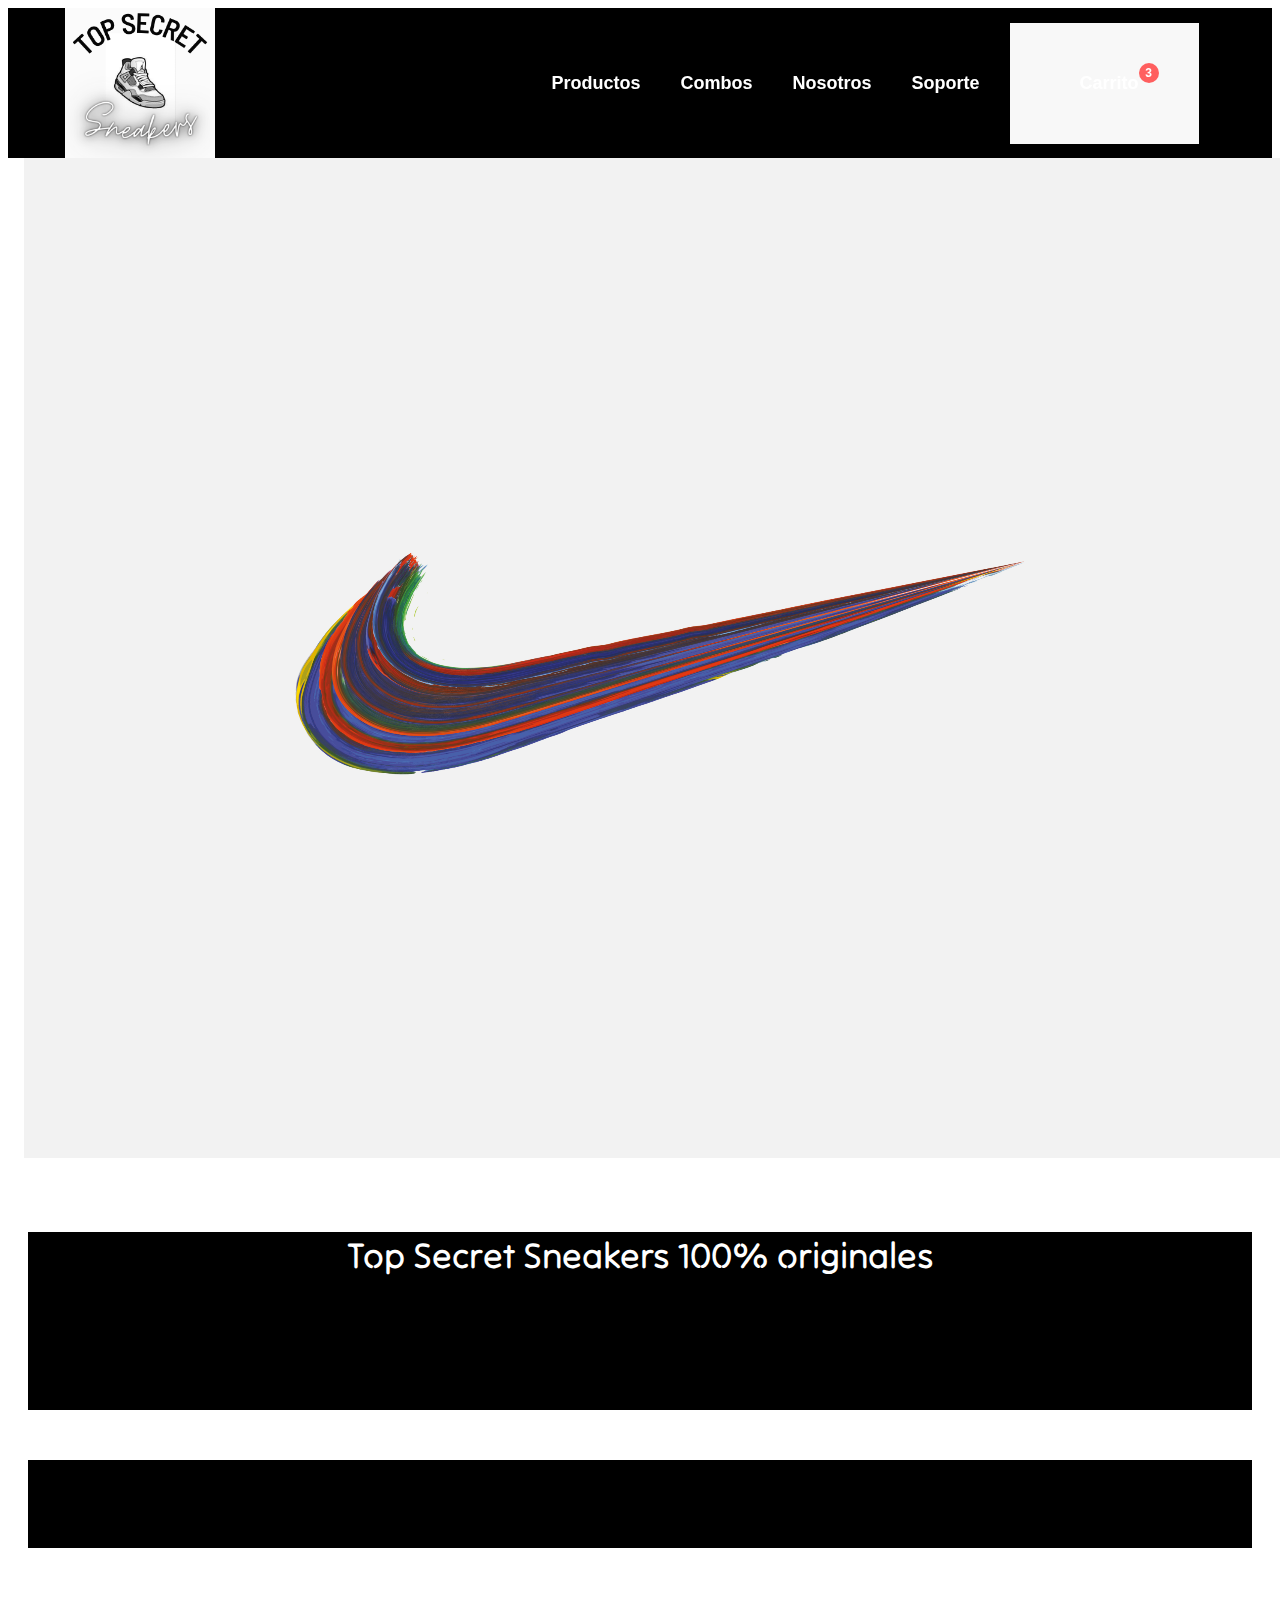
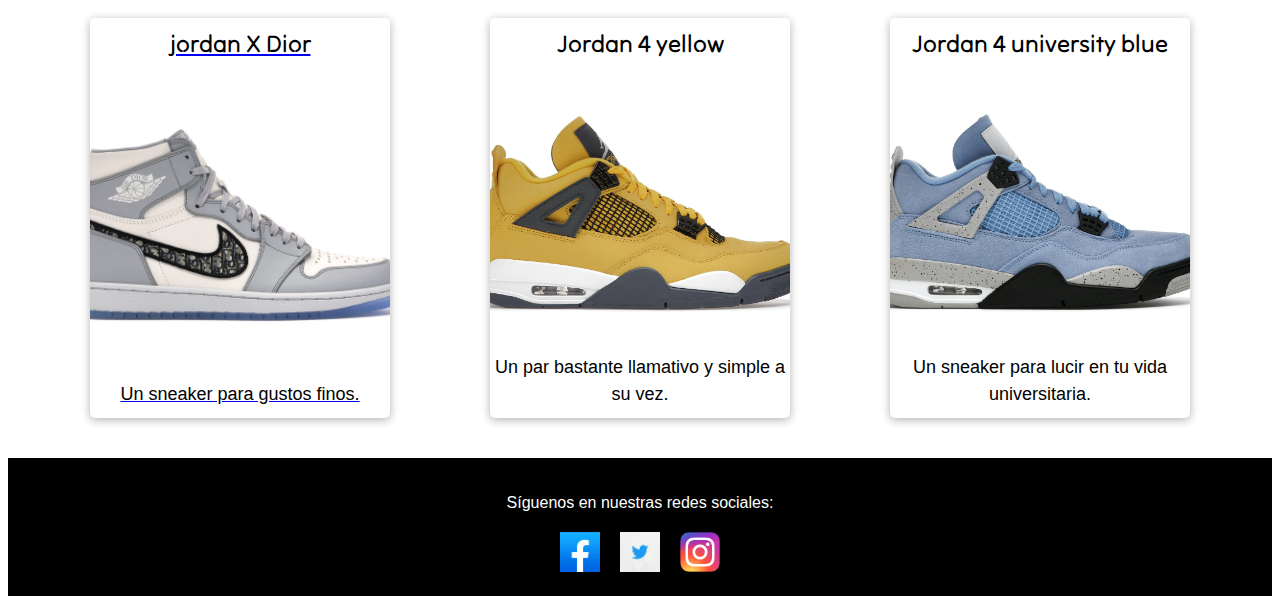
<file: index.html>
<!DOCTYPE html>
<html lang="en">
<head>
    <meta charset="UTF-8">
    <meta http-equiv="X-UA-Compatible" content="IE=edge">
    <meta name="viewport" content="width=device-width, initial-scale=1.0">
    <link rel="shortcut icon" href="img/favicon.png" type="image/x-icon">
    <title>Top Secret Sneakers</title>
    <link rel="stylesheet" href="css/style.css">
</head>
<body>
    <nav>
        <a href="index.html">
            <img  class="logo" src="img/logo.png" alt="logo de top Secret">
        </a>
        <ul>
            <li>
                <a href="pages/productos.html">Productos</a>
            </li>
            <li>
                <a href="pages/combos.html">Combos</a>
            </li>
            <li>
                <a href="pages/nosotros.html">Nosotros</a>
            </li>
            <li>
                <a href="pages/soporte.html">Soporte</a>
            </li>
             <li class="cart"><i class="fas fa-shopping-cart"></i> 
                <a href="pages/carrito.html">Carrito</a>
            </li>
        </ul>
    </nav>
    <!-- #ends nav -->
    <header>
        <img src="img/main.jpg" alt="imagen de pagina principal">
    </header>
    <main>
        <section class="backgroundblack">
            <h1>Top Secret Sneakers 100% originales</h1>
            <p>En nuestra página encontrarás una amplia variedad de sneakers de las mejores marcas del mercado, con los últimos diseños y las tendencias más actuales.

                Nuestro objetivo es brindarte la mejor experiencia de compra, para que encuentres los sneakers que mejor se adapten a tus necesidades y estilo personal. Por eso, hemos desarrollado una plataforma fácil de usar y navegar, con opciones de búsqueda y filtrado para que puedas encontrar rápidamente lo que estás buscando.</p>
        </section>
        <section class="backgroundblack">
            <h2>Productos destacados</h2>
            <p>Aqui tienes nuestros sneakers mas demandados del mercado actual</p>
            </p>
        </section>
        <section>
            
            <div class="sneaker-box">
                <a href="#">
                    <div class="sneaker">
                        <h2 class="black">jordan X Dior</h2>
                        <img src="productos-img/Air-Jordan-1-Retro-High-Dior-Product.webp" alt="">
                        <p class="black">Un sneaker para gustos finos.</p>
                    </div>
                </a>
                <div class="sneaker">
                  <h2 class="black">Jordan 4 yellow</h2>
                  <img src="productos-img/Air-Jordan-4-Retro-Lightning-2021-Product.webp"alt="">
                  <p class="black">Un par bastante llamativo y simple a su vez.</p>
                </div>
                <div class="sneaker">
                  <h2 class="black">Jordan 4 university blue</h2>
                  <img src="productos-img/Air-Jordan-4-Retro-University-Blue-Product.webp" alt="">
                  <p class="black">Un sneaker para lucir en tu vida universitaria.</p>
                </div>
        </section>
     </main>
    <!-- #ens main -->
    <footer>
        <p>Síguenos en nuestras redes sociales:</p>
        <div class="redes-sociales">
          <a href="#"><img src="img/Logo_de_Facebook_footer.png" alt="Facebook"></a>
          <a href="#"><img src="img/logo_twiter_footer.jpg" alt="Twitter"></a>
          <a href="#"><img src="img/logo_ig_footer.webp" alt="Instagram"></a>
        </div>
      </footer>
</body>
</html>
</file>
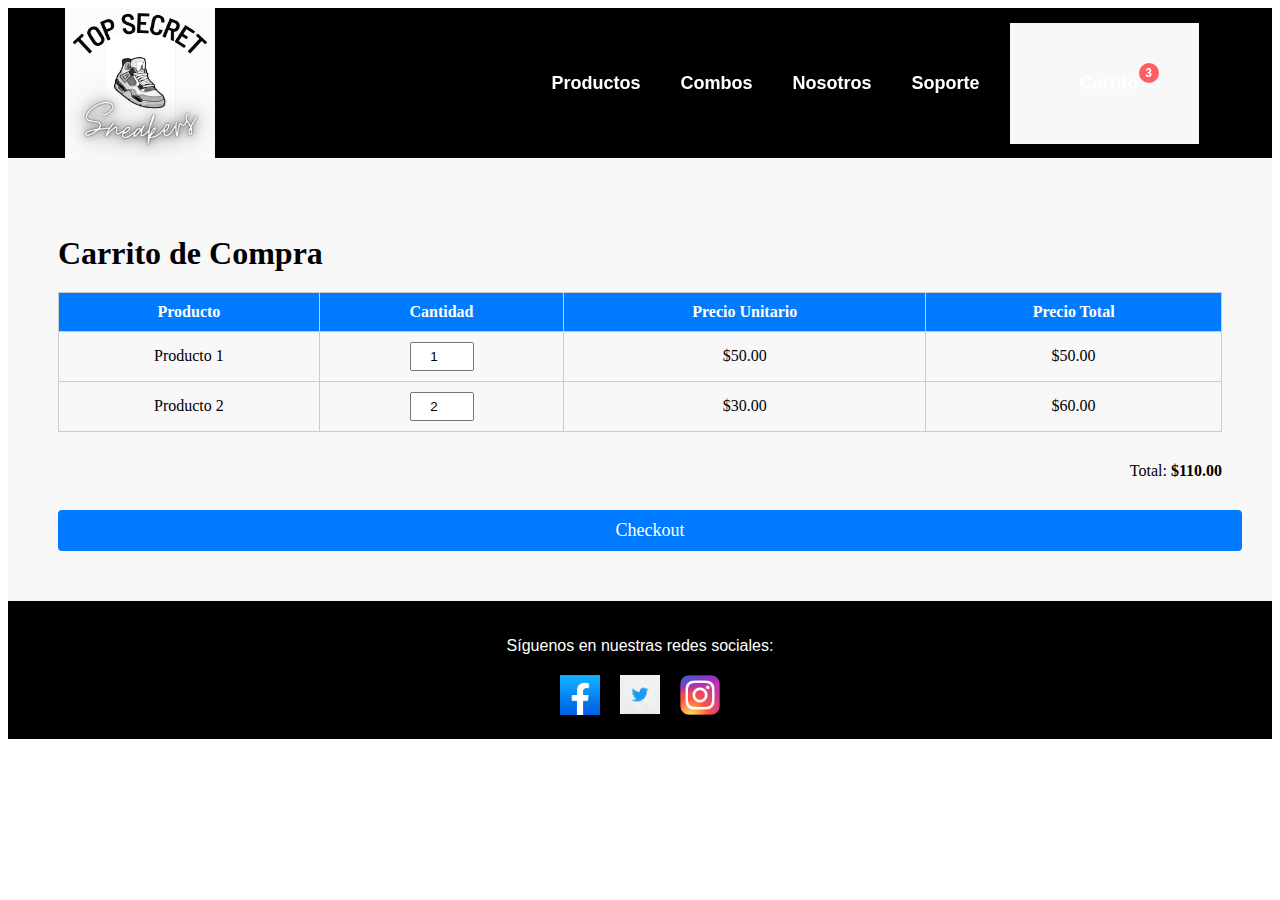
<file: pages/carrito.html>
<!DOCTYPE html>
<html lang="en">
<head>
    <meta charset="UTF-8">
    <meta http-equiv="X-UA-Compatible" content="IE=edge">
    <meta name="viewport" content="width=device-width, initial-scale=1.0">
    <title>Document</title>
    <link rel="stylesheet" href="../css/style.css">
</head>
<body>
    <nav>
        <a href="../index.html">
            <img class="logo" src="../img/logo.png" alt="logo de top Secret">
        </a>
        <ul>
            <li>
                <a href="productos.html">Productos</a>
            </li>
            <li>
                <a href="combos.html">Combos</a>
            </li>
            <li>
                <a href="nosotros.html">Nosotros</a>
            </li>
            <li>
                <a href="soporte.html">Soporte</a>
            </li>
            <li class="cart"><i class="fas fa-shopping-cart"></i> 
                <a href="#">Carrito</a>
            </li>
        </ul>
    </nav>
    <section class="cart">
        <h2>Carrito de Compra</h2>
        <table>
          <thead>
            <tr>
              <th>Producto</th>
              <th>Cantidad</th>
              <th>Precio Unitario</th>
              <th>Precio Total</th>
            </tr>
          </thead>
          <tbody>
            <tr>
              <td>Producto 1</td>
              <td><input type="number" value="1" min="1"></td>
              <td>$50.00</td>
              <td>$50.00</td>
            </tr>
            <tr>
              <td>Producto 2</td>
              <td><input type="number" value="2" min="1"></td>
              <td>$30.00</td>
              <td>$60.00</td>
            </tr>
          </tbody>
        </table>
        <div class="total">
          <p>Total: <span>$110.00</span></p>
        </div>
        <a href="#" class="checkout">Checkout</a>
      </section>
      <footer>
        <p>Síguenos en nuestras redes sociales:</p>
        <div class="redes-sociales">
          <a href="#"><img src="../img/Logo_de_Facebook_footer.png" alt="Facebook"></a>
          <a href="#"><img src="../img/logo_twiter_footer.jpg" alt="Twitter"></a>
          <a href="#"><img src="../img/logo_ig_footer.webp" alt="Instagram"></a>
        </div>
      </footer>
</body>
</html>
</file>
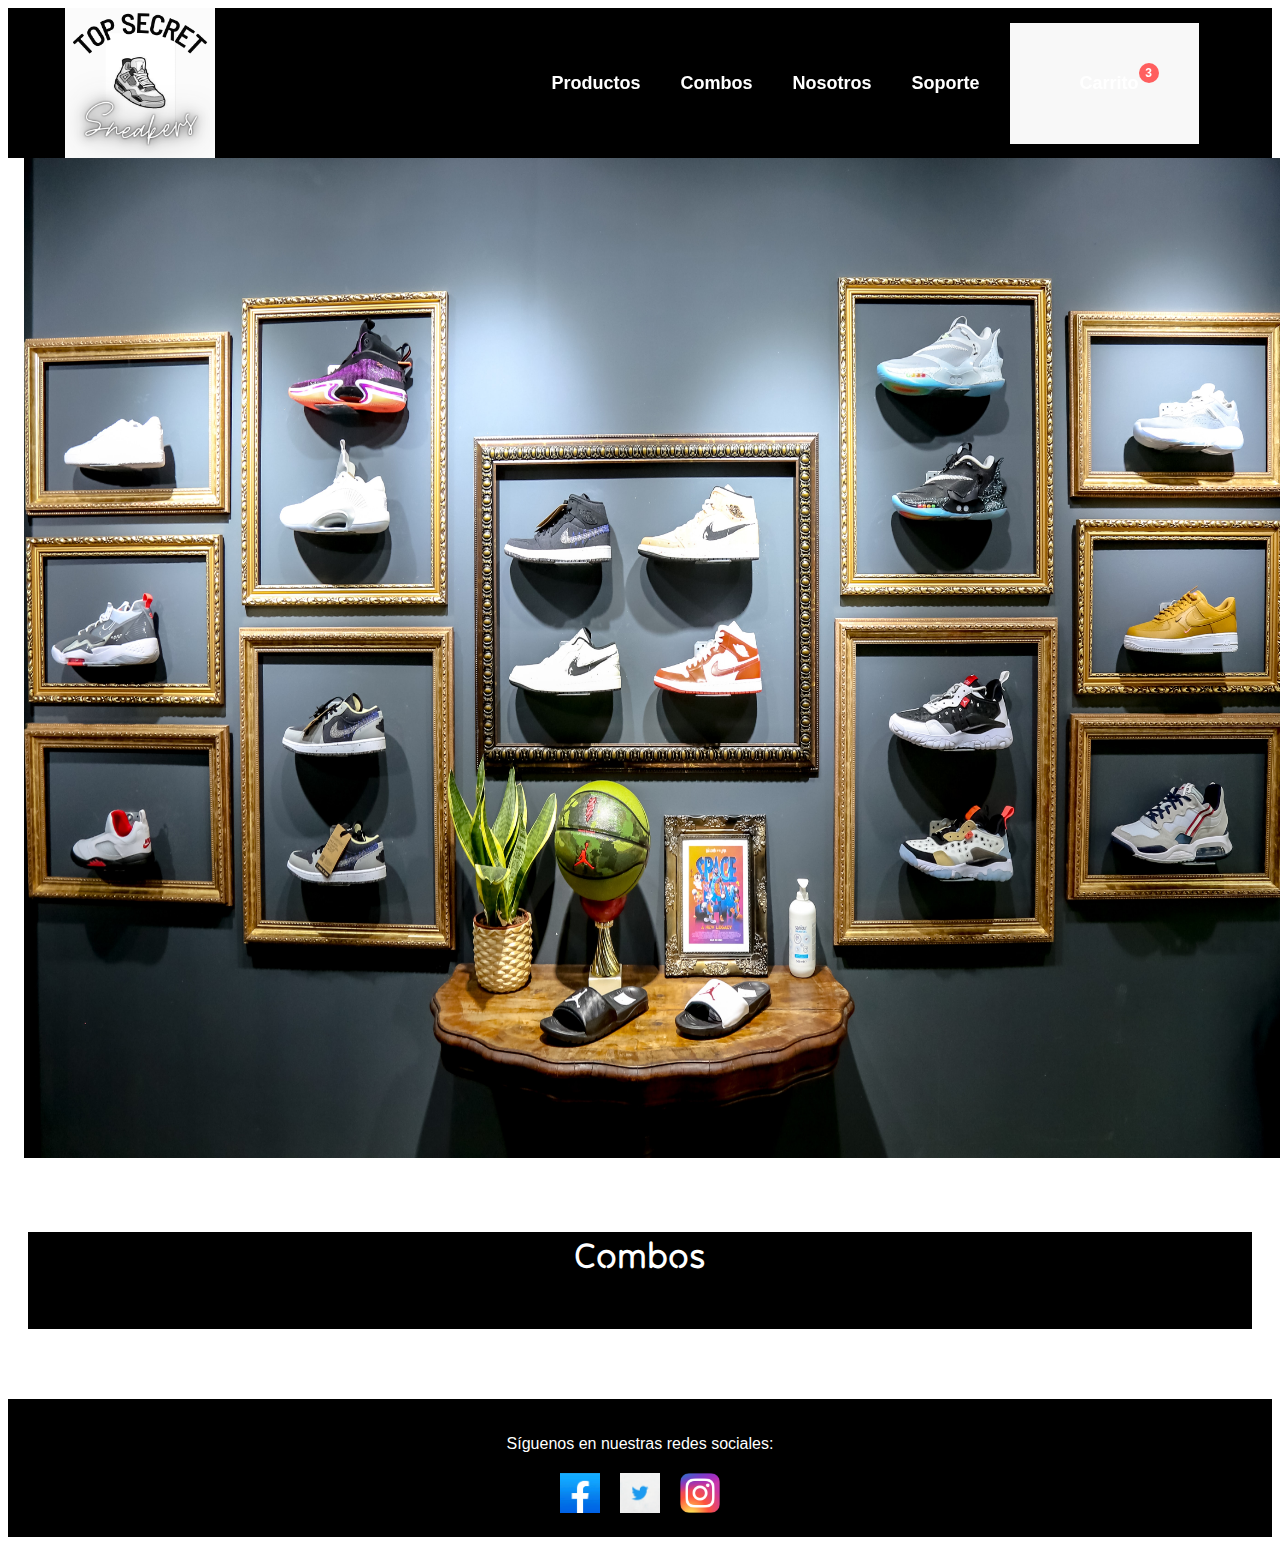
<file: pages/combos.html>
<!DOCTYPE html>
<html lang="en">
<head>
    <meta charset="UTF-8">
    <meta http-equiv="X-UA-Compatible" content="IE=edge">
    <meta name="viewport" content="width=device-width, initial-scale=1.0">
    <link rel="shortcut icon" href="../img/favicon.png" type="image/x-icon">
    <title>Top Secret Sneakers</title>
    <link rel="stylesheet" href="../css/style.css">
</head>
<body>
    <nav>
        <a href="../index.html">
            <img class="logo" src="../img/logo.png" alt="logo de top Secret">
        </a>
        <ul>
            <li>
                <a href="productos.html">Productos</a>
            </li>
            <li>
                <a href="#">Combos</a>
            </li>
            <li>
                <a href="nosotros.html">Nosotros</a>
            </li>
            <li>
                <a href="soporte.html">Soporte</a>
            </li>
            <li class="cart"><i class="fas fa-shopping-cart"></i> 
                <a href="carrito.html">Carrito</a>
            </li>
        </ul>
    </nav>
    <!-- #ends nav -->
    <header>
        <img src="../img/combos.jpg" alt="imagen de pagina principal">
    </header>
    <main>
        <section class="backgroundblack">
            <h1>Combos</h1>
            <p>Aqui te dejamos agunos de nuestros combos que podrian interesarte</p>
        </section>
    </main>
    <footer>
        <p>Síguenos en nuestras redes sociales:</p>
        <div class="redes-sociales">
          <a href="#"><img src="../img/Logo_de_Facebook_footer.png" alt="Facebook"></a>
          <a href="#"><img src="../img/logo_twiter_footer.jpg" alt="Twitter"></a>
          <a href="#"><img src="../img/logo_ig_footer.webp" alt="Instagram"></a>
        </div>
      </footer>
</body>
</html>
</file>
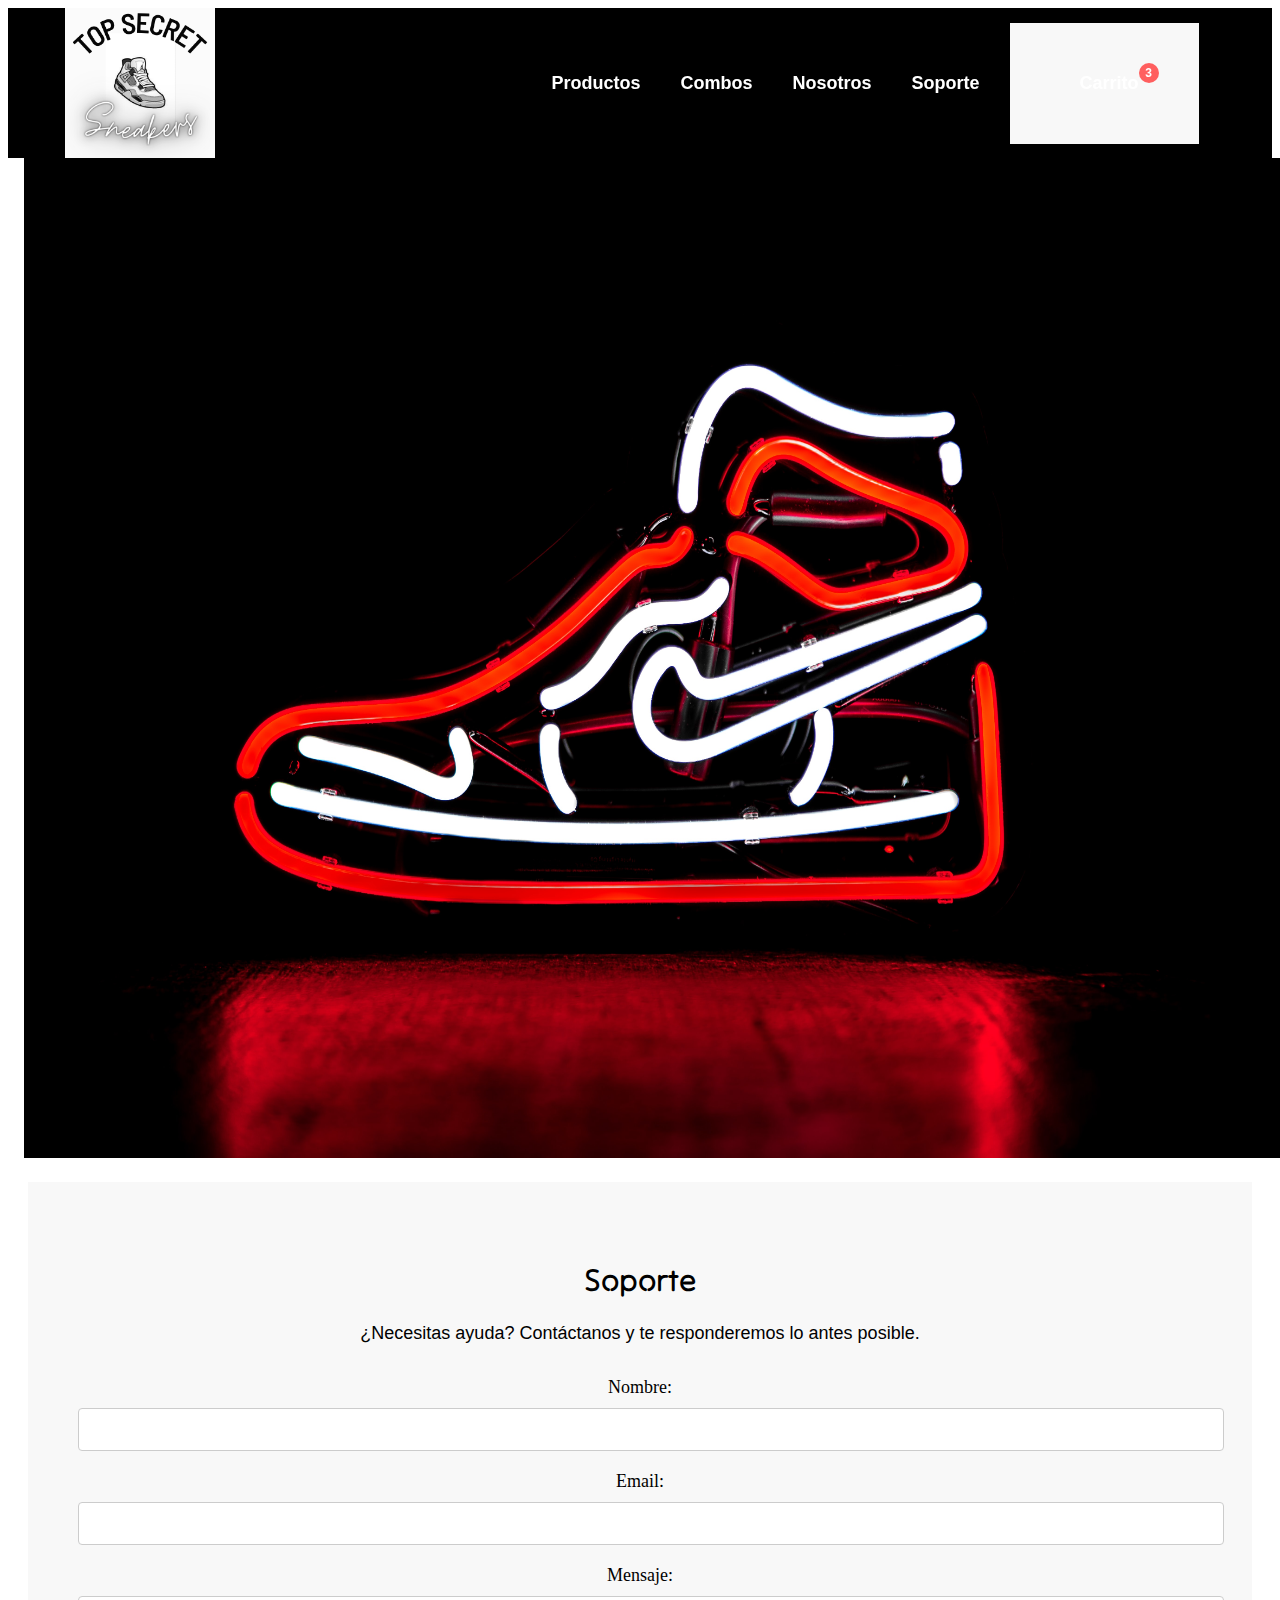
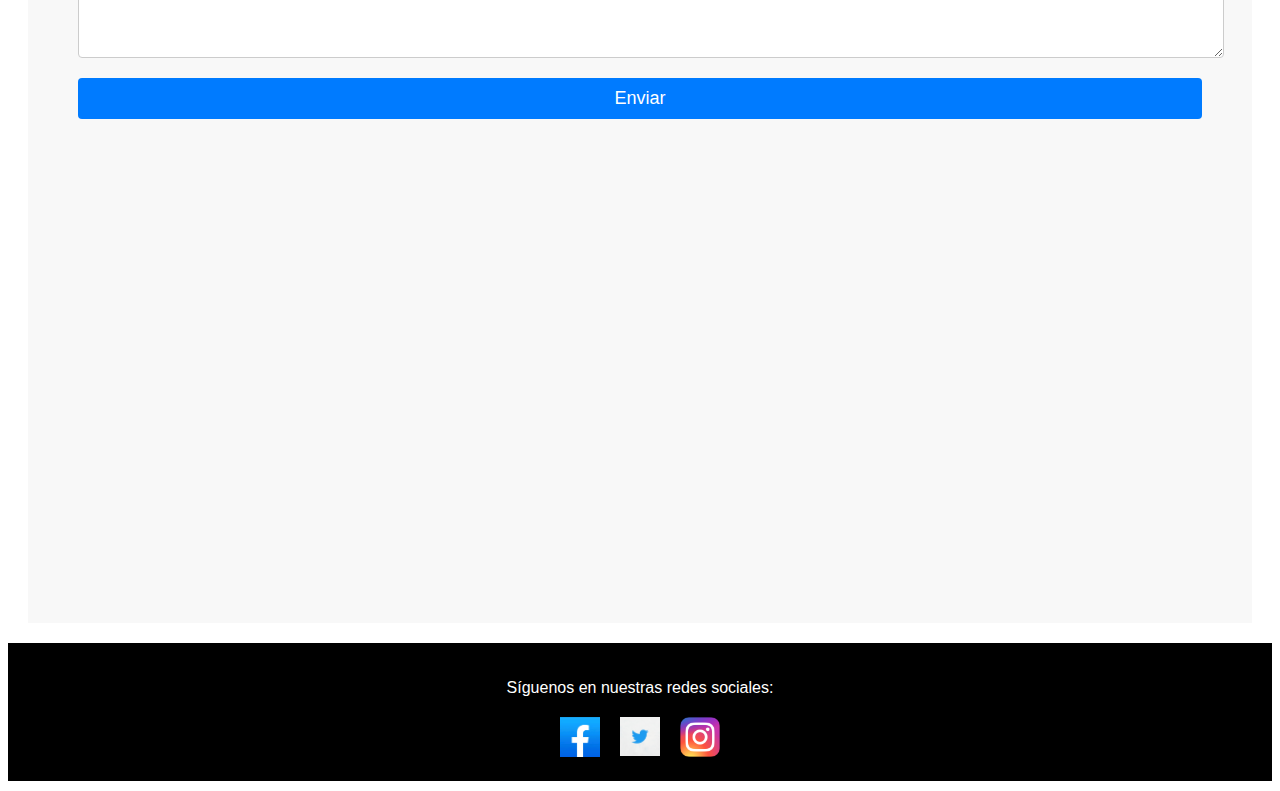
<file: pages/soporte.html>
<!DOCTYPE html>
<html lang="en">
<head>
    <meta charset="UTF-8">
    <meta http-equiv="X-UA-Compatible" content="IE=edge">
    <meta name="viewport" content="width=device-width, initial-scale=1.0">
    <link rel="shortcut icon" href="../img/favicon.png" type="image/x-icon">
    <title>Top Secret Sneakers</title>
    <link rel="stylesheet" href="../css/style.css">
</head>
<body>
    <nav>
        <a href="../index.html">
            <img class="logo" src="../img/logo.png" alt="logo de top Secret">
        </a>
        <ul>
            <li>
                <a href="productos.html">Productos</a>
            </li>
            <li>
                <a href="combos.html">Combos</a>
            </li>
            <li>
                <a href="nosotros.html">Nosotros</a>
            </li>
            <li>
                <a href="#">Soporte</a>
            </li>
            <li class="cart"><i class="fas fa-shopping-cart"></i> 
                <a href="carrito.html">Carrito</a>
            </li>
        </ul>
    </nav>
    <!-- #ends nav -->
    <header>
        <img src="../img/soporte.jpg" alt="imagen de pagina principal">
    </header>
    <main>
        <section class="support">
            <h2>Soporte</h2>
            <p>¿Necesitas ayuda? Contáctanos y te responderemos lo antes posible.</p>
            <form>
              <label for="name">Nombre:</label>
              <input type="text" id="name" name="name" required>
              <label for="email">Email:</label>
              <input type="email" id="email" name="email" required>
              <label for="message">Mensaje:</label>
              <textarea id="message" name="message" required></textarea>
              <button type="submit">Enviar</button>
            </form>
            <!--inicia maps-->
            <iframe src="https://www.google.com/maps/embed?pb=!1m18!1m12!1m3!1d1496.9577691356783!2d-65.20468168204026!3d-26.827683332226187!2m3!1f0!2f0!3f0!3m2!1i1024!2i768!4f13.1!3m3!1m2!1s0x94225c171862b2a5%3A0x6ecaedfd96ec5530!2sLonera%20C%C3%B3rdoba!5e0!3m2!1ses!2sar!4v1677794081151!5m2!1ses!2sar" width="600" height="450" style="border:0;" allowfullscreen="" loading="lazy" referrerpolicy="no-referrer-when-downgrade"></iframe>
        </section>
        <!--termina maps-->
    </main>
    <footer>
        <p>Síguenos en nuestras redes sociales:</p>
        <div class="redes-sociales">
          <a href="#"><img src="../img/Logo_de_Facebook_footer.png" alt="Facebook"></a>
          <a href="#"><img src="../img/logo_twiter_footer.jpg" alt="Twitter"></a>
          <a href="#"><img src="../img/logo_ig_footer.webp" alt="Instagram"></a>
        </div>
      </footer>
</body>
</html>
</file>
<file: css/style.css>
@import url('https://fonts.googleapis.com/css2?family=Tilt+Neon&display=swap');
nav {
  background-color: #000000;
  color: #000000;
  display: flex;
  justify-content: center;
  align-items: center;
  height: 150px;
  font-family: 'Roboto', sans-serif;
}

nav ul {
  list-style: none;
  margin-left: 30em;
  padding: 0;
  display: flex;
  justify-content: center;
  align-items: center;
  height: 100%;
  font-family: 'Roboto', sans-serif;
  position: fixed;
}

nav li {
  margin-right: 20px;
  font-family: 'Roboto', sans-serif;
}

nav a {
  color: #ffffff;
  text-decoration: none;
  font-size: 18px;
  font-weight: bold;
  padding: 0 10px;
  height: 100%;
  display: flex;
  justify-content: center;
  align-items: center;
  font-family: 'Roboto', sans-serif;
}
nav .cart {
  display: flex;
  align-items: center;
}

nav .cart i {
  margin-right: 10px;
  font-size: 18px;
}

nav .cart a {
  display: flex;
  align-items: center;
  position: relative;
}

nav .cart a:before {
  content: '3';
  background-color: #ff5f5f;
  color: #ffffff;
  border-radius: 50%;
  width: 20px;
  height: 20px;
  display: flex;
  justify-content: center;
  align-items: center;
  font-size: 12px;
  font-weight: bold;
  position: absolute;
  top: -10px;
  right: -10px;
}

nav .cart a:hover:before {
  transform: scale(1.1);
}

    nav a:hover {
      background-color: #000000;
      font-family: 'Roboto', sans-serif;

    }
  /* Estilos de imagen de encabezado */
  header img {
    width: 100%; height: 1000px;
    padding: 0; margin-left: 1em;
  }
  
  /* Estilos de contenido principal */
  main {
    padding: 20px;
    text-align: center;

  }
  
     main h1 {
      font-size: 36px;
      margin-top: 50px;
     font-family: 'Tilt Neon', cursive;
     color: #ffffff;
    }
  
        main p {
        font-size: 18px;
        line-height: 1.5;
        margin-bottom: 50px;
        font-family: 'Roboto', sans-serif;
        color: #000000;
      }
  
        main h2 {
         font-size: 24px;
          margin-bottom: 30px;
          font-family: 'Tilt Neon', cursive;
          color: #000000;
        }
  
  /* Estilos de pie de página */
  footer {
    padding: 20px;
    background-color: #000000;
    color: #ffffff;
    text-align: center;
    font-family: 'Roboto', sans-serif;
    }
  
    
  
  footer p {
    margin-bottom: 20px;
  }
  
  .redes-sociales {
    display: flex;
    justify-content: center;
  }
  
  .redes-sociales a {
    display: inline-block;
    margin: 0 10px;
  }
  
  .redes-sociales img {
    width: 40px;
  }
  body {
    background-image: url();}
.backgroundblack {
  background-color: #000000;
}
.sneaker-box {
  display: flex;
  justify-content: space-around;
  align-items: center;
  flex-wrap: wrap;
  max-width: 1200px;
  margin: 0 auto;
}

.sneaker {
  width: 300px;
  height: 400px;
  background-color: #fff;
  box-shadow: 0 2px 10px rgba(0, 0, 0, 0.3);
  border-radius: 5px;
  overflow: hidden;
  margin: 20px;
  display: flex;
  flex-direction: column;
  justify-content: space-between;
}

.sneaker h2 {
  text-align: center;
  margin-top: 10px;
}

.sneaker img {
  width: 100%;
  height: 60%;
  object-fit: cover;
}

.sneaker p {
  text-align: center;
  margin-bottom: 10px;
}

.price {
  font-weight: bold;
  font-size: 18px;
}
.black{
  color: #000000;
}
.logo {
  margin-right: 1000px;
  width: 150px;
  height: auto;
}
.contenedor-zapatillas {
  display: flex;
  justify-content: space-around;
  align-items: center;
  flex-wrap: wrap;
  max-width: 1200px;
  margin: 0 auto;
}
.zapatilla{
  width: 300px;
  height: 400px;
  background-color: #fff;
  box-shadow: 0 2px 10px rgba(0, 0, 0, 0.3);
  border-radius: 5px;
  overflow: hidden;
  margin: 20px;
  display: flex;
  flex-direction: column;
  justify-content: space-between;
}
.support {
  background-color: #f8f8f8;
  padding: 50px;
}

.support h2 {
  font-size: 32px;
  margin-bottom: 20px;
}

.support p {
  font-size: 18px;
  margin-bottom: 30px;
}

.support form label {
  display: block;
  margin-bottom: 10px;
  font-size: 18px;
}

.support form input,
.support form textarea {
  display: block;
  width: 100%;
  padding: 10px;
  font-size: 18px;
  margin-bottom: 20px;
  border-radius: 4px;
  border: 1px solid #ccc;
}

.support form button {
  display: block;
  width: 100%;
  padding: 10px;
  font-size: 18px;
  background-color: #007bff;
  color: #fff;
  border: none;
  border-radius: 4px;
  cursor: pointer;
}

.support form button:hover {
  background-color: #0062cc;
}
.cart {
  background-color: #f8f8f8;
  padding: 50px;
}

.cart h2 {
  font-size: 32px;
  margin-bottom: 20px;
}

.cart table {
  width: 100%;
  border-collapse: collapse;
  margin-bottom: 30px;
}

.cart table th,
.cart table td {
  padding: 10px;
  border: 1px solid #ccc;
  text-align: center;
}

.cart table th {
  background-color: #007bff;
  color: #fff;
}

.cart table td input {
  width: 50px;
  padding: 5px;
  text-align: center;
}

.cart .total {
  text-align: right;
  margin-bottom: 30px;
}

.cart .total span {
  font-weight: bold;
}

.cart .checkout {
  display: block;
  width: 100%;
  padding: 10px;
  font-size: 18px;
  background-color: #007bff;
  color: #fff;
  border: none;
  border-radius: 4px;
  cursor: pointer;
  text-align: center;
  text-decoration: none;
}

.cart .checkout:hover {
  background-color: #0062cc;
}
</file>
